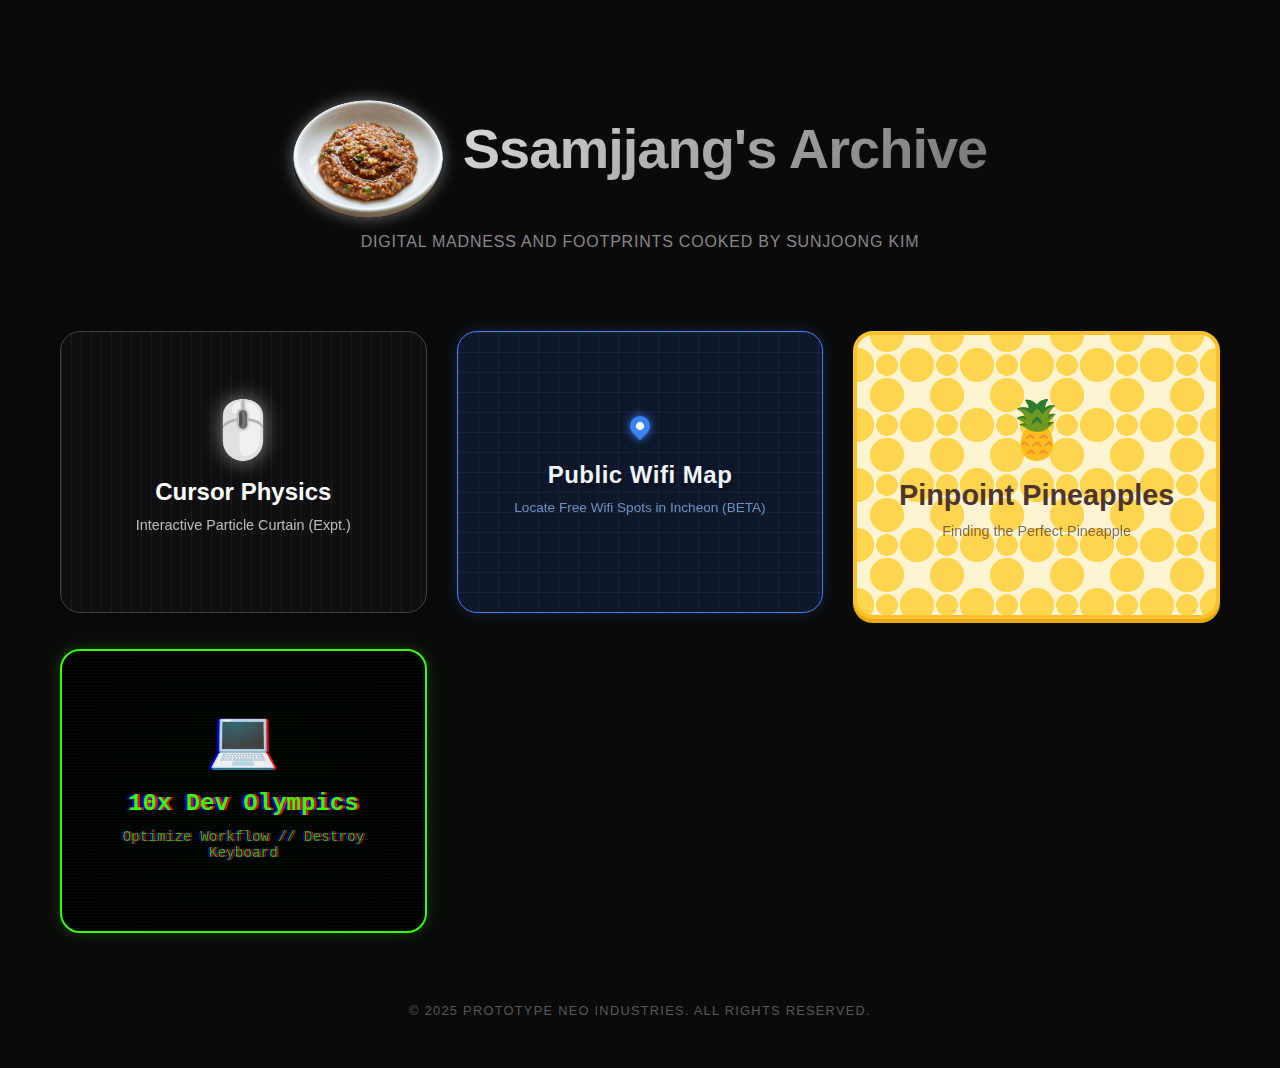
<file: index.html>
<!DOCTYPE html>
<html lang="en">
<head>
    <meta charset="UTF-8">
    <meta name="viewport" content="width=device-width, initial-scale=1.0">
    <title>Ssamjjang's Archives</title>
    <script async src="https://pagead2.googlesyndication.com/pagead/js/adsbygoogle.js?client=ca-pub-5235937512634331"
     crossorigin="anonymous"></script>
     <ins class="adsbygoogle"
       style="display:block"
       data-ad-client="ca-pub-5235937512634331"
       data-ad-slot="1234567890"
       data-ad-format="auto"
       data-full-width-responsive="true"></ins>
    <style>
        :root {
            /* SERIOUS THEME VARIABLES */
            --bg-color: #0a0a0a;
            --text-main: #ffffff;
            --text-sub: #888888;
            --font-main: -apple-system, BlinkMacSystemFont, "Segoe UI", Roboto, Helvetica, Arial, sans-serif;
        }

        body {
            margin: 0;
            padding: 0;
            background-color: var(--bg-color);
            color: var(--text-main);
            font-family: var(--font-main);
            min-height: 100vh;
            display: flex;
            flex-direction: column;
            align-items: center;
        }

        /* --- SERIOUS HEADER --- */
        header {
            text-align: center;
            padding: 100px 20px 60px;
            max-width: 800px;
            width: 100%;
            box-sizing: border-box;
            animation: fadeIn 1.5s ease;
            display: flex;
            flex-direction: column;
            align-items: center;
        }

        .title-container {
            display: flex;
            align-items: center;
            gap: 20px;
            margin-bottom: 15px;
            flex-wrap: wrap; 
            justify-content: center;
        }

        .logo-img {
            width: 150px;
            height: auto;
            border-radius: 50%;
            box-shadow: 0 0 15px rgba(255, 255, 255, 0.39);
        }

        h1 {
            font-size: 3.5rem;
            margin: 0 0 10px 0;
            letter-spacing: -1px;
            background: linear-gradient(135deg, #d8d8d8 0%, #737373 100%);
            -webkit-background-clip: text;
            -webkit-text-fill-color: transparent;
            line-height: 1.3; 
            padding-bottom: 10px; 
        }

        p.subtitle {
            color: var(--text-sub);
            font-size: 1rem;
            font-weight: 400;
            letter-spacing: 0.05em;
            text-transform: uppercase;
            margin: 0;
            text-align: center;
            padding: 0 10px;
        }

        /* --- GRID LAYOUT --- */
        .project-grid {
            display: grid;
            grid-template-columns: repeat(auto-fill, minmax(280px, 1fr));
            gap: 30px;
            width: 100%;
            max-width: 1200px;
            padding: 20px;
            box-sizing: border-box;
        }

        /* --- STANDARD CARD LOGIC --- */
        .card {
            background: #1c1c1c;
            color: white;
            border-radius: 20px;
            padding: 30px;
            text-decoration: none;
            height: 220px; 
            display: flex;
            flex-direction: column;
            justify-content: center;
            align-items: center;
            text-align: center;
            position: relative;
            transition: transform 0.4s cubic-bezier(0.175, 0.885, 0.32, 1.275), box-shadow 0.4s ease;
            box-shadow: 0 4px 6px rgba(0,0,0,0.3);
            border: 1px solid #333;
        }

        .card:hover {
            transform: scale(1.05);
            box-shadow: 0 20px 40px rgba(0,0,0,0.5);
            z-index: 10;
        }

        .card:active {
            transform: scale(0.95);
        }

        .card-icon {
            font-size: 3.5rem;
            margin-bottom: 15px;
            transition: transform 0.3s ease;
        }

        .card:hover .card-icon {
            transform: scale(1.2);
        }

        .card-title {
            font-size: 1.5rem;
            font-weight: 700;
            margin: 0;
            line-height: 1.2;
        }

        .card-desc {
            font-size: 0.9rem;
            opacity: 0.7;
            margin-top: 10px;
        }

        /* =========================================================
           🧶 PHYSICS CURTAIN CARD (New!)
           ========================================================= */
        #physics-card {
            /* Matches the deep dark background of the app */
            background-color: #0f0f12; 
            border: 1px solid #444;
            position: relative;
            overflow: hidden;
            
            /* The "Strings" Pattern */
            background-image: repeating-linear-gradient(
                90deg,
                rgba(255, 255, 255, 0.05) 0px,
                rgba(255, 255, 255, 0.05) 1px,
                transparent 1px,
                transparent 10px
            );
            background-size: 100% 100%;
            transition: all 0.3s ease;
        }

        #physics-card:hover {
            border-color: #fff;
            box-shadow: 0 0 20px rgba(255, 255, 255, 0.15);
            /* Shift the strings slightly to simulate movement */
            background-position: 5px 0; 
        }

        #physics-card .card-icon {
            /* Make the mouse cursor icon pop */
            filter: drop-shadow(0 0 10px rgba(255, 255, 255, 0.5));
            transform-origin: center;
        }

        /* Wiggle the cursor on hover like it's pushing dots */
        #physics-card:hover .card-icon {
            animation: pushWiggle 0.6s ease-in-out infinite alternate;
        }

        @keyframes pushWiggle {
            0% { transform: scale(1.2) rotate(0deg) translate(0, 0); }
            100% { transform: scale(1.2) rotate(-15deg) translate(-5px, -2px); }
        }

        /* =========================================================
           🍍 PINEAPPLE CARD STYLES
           ========================================================= */
        #pineapple-card {
            background-color: #fff4d1; 
            color: #4e342e; 
            border: 4px solid #fbc02d; 
            box-shadow: 0 4px 0px #e6ac00; 
            font-family: 'Comic Sans MS', 'Chalkboard SE', 'Marker Felt', sans-serif;
            overflow: hidden;
            z-index: 1;
            
            background-image: 
                radial-gradient(circle at 50% 50%, #ffd54f 25%, transparent 26%), 
                radial-gradient(circle at 0% 50%, #ffd54f 25%, transparent 26%), 
                radial-gradient(circle at 100% 50%, #ffd54f 25%, transparent 26%),
                radial-gradient(circle at 50% 0%, #ffd54f 25%, transparent 26%),
                radial-gradient(circle at 50% 100%, #ffd54f 25%, transparent 26%);
            background-size: 60px 60px;
            background-position: 0 0, 30px 30px, 30px 30px, 30px 30px, 30px 30px;
        }

        #pineapple-card .card-title {
            font-size: 1.8rem;
        }

        #pineapple-card:hover {
            transform: scale(1.05) translateY(-5px); 
            box-shadow: 0 8px 0px #e6ac00;
        }
        
        #pineapple-card:active {
            transform: scale(0.98) translateY(2px);
            box-shadow: 0 2px 0px #e6ac00;
        }

        /* =========================================================
           👾 RETRO IBM / GLITCH CARD STYLES 
           ========================================================= */
        #hacker-card {
            background-color: #000000;
            background-image: 
                radial-gradient(circle, rgba(0, 50, 0, 0.1) 0%, transparent 80%),
                repeating-linear-gradient(0deg, transparent, transparent 2px, #001100 3px);
            
            border: 2px solid #33ff00;
            box-shadow: 0 0 15px rgba(51, 255, 0, 0.2);
            font-family: 'Courier New', Courier, monospace;
            position: relative;
            overflow: hidden; 
            z-index: 1;
        }

        #hacker-card:hover {
            box-shadow: 0 0 25px rgba(51, 255, 0, 0.6), inset 0 0 20px rgba(51, 255, 0, 0.2);
            border-color: #55ff55;
            animation: border-twitch 0.3s infinite;
        }

        #hacker-card .card-title, 
        #hacker-card .card-desc,
        #hacker-card .card-icon {
            color: #33ff00;
            text-shadow: 2px 0 #ff0000, -2px 0 #0000ff; 
            position: relative;
            z-index: 10; 
        }

        #hacker-card:hover .card-title {
            animation: text-glitch 0.4s infinite;
        }

        .binary-particle {
            position: absolute;
            color: #00ff41;
            font-family: 'Courier New', monospace;
            font-size: 12px;
            opacity: 0;
            pointer-events: none;
            user-select: none;
            z-index: 2; 
            animation: floatUp linear forwards;
        }

        @keyframes floatUp {
            0% { transform: translateY(100px); opacity: 0; }
            20% { opacity: 0.6; }
            80% { opacity: 0.6; }
            100% { transform: translateY(-150px); opacity: 0; }
        }

        @keyframes border-twitch {
            0% { transform: translate(0, 0); }
            20% { transform: translate(-2px, 2px); }
            40% { transform: translate(-2px, -2px); }
            60% { transform: translate(2px, 2px); }
            80% { transform: translate(2px, -2px); }
            100% { transform: translate(0, 0); }
        }

        @keyframes text-glitch {
            0% { clip-path: inset(0 0 0 0); transform: translate(0); }
            20% { clip-path: inset(10% 0 30% 0); transform: translate(-3px, 1px); }
            40% { clip-path: inset(60% 0 10% 0); transform: translate(3px, -1px); }
            60% { clip-path: inset(20% 0 50% 0); transform: translate(-2px, 2px); }
            80% { clip-path: inset(80% 0 5% 0); transform: translate(2px, -2px); }
            100% { clip-path: inset(0 0 0 0); transform: translate(0); }
        }

        /* =========================================================
        📡 WIFI MAP CARD
        ========================================================= */
        #wifi-card {
            background-color: #0f172a;
            overflow: hidden;
            position: relative;
            border: 1px solid #3b82f6;
            box-shadow: 0 0 15px rgba(59, 130, 246, 0.2);
            z-index: 1;
            
            background-image: 
                linear-gradient(rgba(59, 130, 246, 0.1) 1px, transparent 1px),
                linear-gradient(90deg, rgba(59, 130, 246, 0.1) 1px, transparent 1px);
            background-size: 20px 20px;
        }

        #wifi-card:hover {
            box-shadow: 0 0 30px rgba(59, 130, 246, 0.5);
            border-color: #60a5fa;
            transform: translateY(-5px) scale(1.02);
        }

        #wifi-card .card-icon {
            width: 20px;
            height: 20px;
            background-color: #3b82f6;
            border-radius: 50% 50% 50% 0; 
            transform: rotate(-45deg); 
            margin-bottom: 25px;
            position: relative;
            box-shadow: 0 0 10px #3b82f6;
        }

        #wifi-card .card-icon::after {
            content: '';
            position: absolute;
            width: 8px;
            height: 8px;
            background: white;
            border-radius: 50%;
            top: 50%;
            left: 50%;
            transform: translate(-50%, -50%);
        }

        #wifi-card .card-icon::before {
            content: '';
            position: absolute;
            top: 50%;
            left: 50%;
            transform: translate(-50%, -50%);
            width: 10px;
            height: 10px;
            border-radius: 50%;
            border: 2px solid rgba(59, 130, 246, 0.8);
            animation: signal-pulse 2s infinite ease-out;
            z-index: -1; 
        }

        #wifi-card .card-title {
            color: #eff6ff;
            font-family: 'Segoe UI', Roboto, sans-serif;
            letter-spacing: 0.5px;
            text-shadow: 0 2px 4px rgba(0,0,0,0.5);
            z-index: 2;
        }

        #wifi-card .card-desc {
            color: #93c5fd;
            font-size: 0.85rem;
            z-index: 2;
        }

        @keyframes signal-pulse {
            0% { width: 10px; height: 10px; opacity: 1; border-width: 2px; }
            100% { width: 80px; height: 80px; opacity: 0; border-width: 0px; }
        }

        /* --- FOOTER --- */
        footer {
            margin-top: auto;
            padding: 50px 20px;
            color: #585858;
            font-size: 0.8rem;
            text-transform: uppercase;
            letter-spacing: 0.1em;
            text-align: center;
        }

        @keyframes fadeIn {
            from { opacity: 0; transform: translateY(10px); }
            to { opacity: 1; transform: translateY(0); }
        }

        /* =========================================
           📱 MOBILE RESPONSIVE STYLES
           ========================================= */
        @media (max-width: 768px) {
            header { padding: 50px 20px 30px; }
            .title-container { flex-direction: column; gap: 15px; }
            .logo-img { width: 100px; }
            h1 { font-size: 2.2rem; text-align: center; }
            p.subtitle { font-size: 0.85rem; line-height: 1.4; }
            
            .project-grid {
                grid-template-columns: repeat(auto-fill, minmax(240px, 1fr));
                gap: 15px;
                padding: 15px;
            }

            .card {
                padding: 20px;
                height: auto; 
                min-height: 180px; 
            }

            .card-icon { font-size: 2.8rem; }
            .card-title { font-size: 1.3rem; }
        }
        
    </style>
</head>
<body>

    <header>
        <div class="title-container">
            <img src="assets/ssamjjang.png" alt="Ssamjjang Logo" class="logo-img">
            <h1>Ssamjjang's Archive</h1>
        </div>
        <p class="subtitle">Digital madness and footprints cooked by Sunjoong Kim</p>
    </header>

    <div class="project-grid" id="grid">
        </div>

    <footer>
        &copy; 2025 Prototype Neo Industries. All rights reserved.
    </footer>

    <script>
        // ==========================================
        // 🎨 CONFIGURATION: DEFINE YOUR BUTTONS
        // ==========================================
        const projectList = [
            {
                title: "Cursor Physics",
                desc: "Interactive Particle Curtain (Expt.)",
                icon: "🖱️",
                folder: "cursor_physics",
                id: "physics-card", // UPDATED: Now points to the new style
            },
            {
                title: "Public Wifi Map",
                desc: "Locate Free Wifi Spots in Incheon (BETA)",
                icon: "🗺️",
                folder: "public_wifi_service",
                id: "wifi-card", 
            },
            {
                title: "Pinpoint Pineapples",
                desc: "Finding the Perfect Pineapple",
                icon: "🍍",
                folder: "pinpoint_pineapple",
                id: "pineapple-card", 
            },
            {
                title: "10x Dev Olympics",
                desc: "Optimize Workflow // Destroy Keyboard",
                icon: "💻",
                folder: "developer_olympics",
                id: "hacker-card", 
            },
            // Add more projects here later...
        ];

        // ==========================================
        // 🛠️ RENDER LOGIC
        // ==========================================
        const grid = document.getElementById('grid');

        projectList.forEach(proj => {
            const card = document.createElement('a');
            card.className = 'card';
            card.href = `./${proj.folder}/index.html`; 
            
            // Assign ID if it exists (Crucial for the effects)
            if(proj.id) card.id = proj.id;

            // If the card is the Wifi card, we render the HTML structure for the icon manually
            // Otherwise, we render the text icon
            let iconHTML = `<div class="card-icon">${proj.icon}</div>`;
            
            // Special case for Wifi Card which has a CSS-only icon
            if (proj.id === 'wifi-card') {
                iconHTML = `<div class="card-icon"></div>`;
            }

            card.innerHTML = `
                ${iconHTML}
                <h2 class="card-title">${proj.title}</h2>
                <p class="card-desc">${proj.desc}</p>
            `;

            grid.appendChild(card);
        });

        // ==========================================
        // 👾 MATRIX PARTICLE GENERATOR
        // (Only runs inside the hacker-card)
        // ==========================================
        const hackerCard = document.getElementById('hacker-card');

        if (hackerCard) {
            setInterval(() => {
                const bit = document.createElement('span');
                bit.classList.add('binary-particle');
                bit.innerText = Math.random() > 0.5 ? '1' : '0';

                // Random Position inside the card
                const x = Math.random() * 100; // percent
                const y = Math.random() * 100; // percent
                
                bit.style.left = x + '%';
                bit.style.top = y + '%';
                
                // Random Speed
                const duration = Math.random() * 2 + 1; // 1s to 3s
                bit.style.animationDuration = duration + 's';

                hackerCard.appendChild(bit);

                // Cleanup to prevent memory leaks
                setTimeout(() => {
                    bit.remove();
                }, duration * 1000);
            }, 100); // Spawn a new bit every 100ms
        }
    </script>
</body>
</html>
</file>
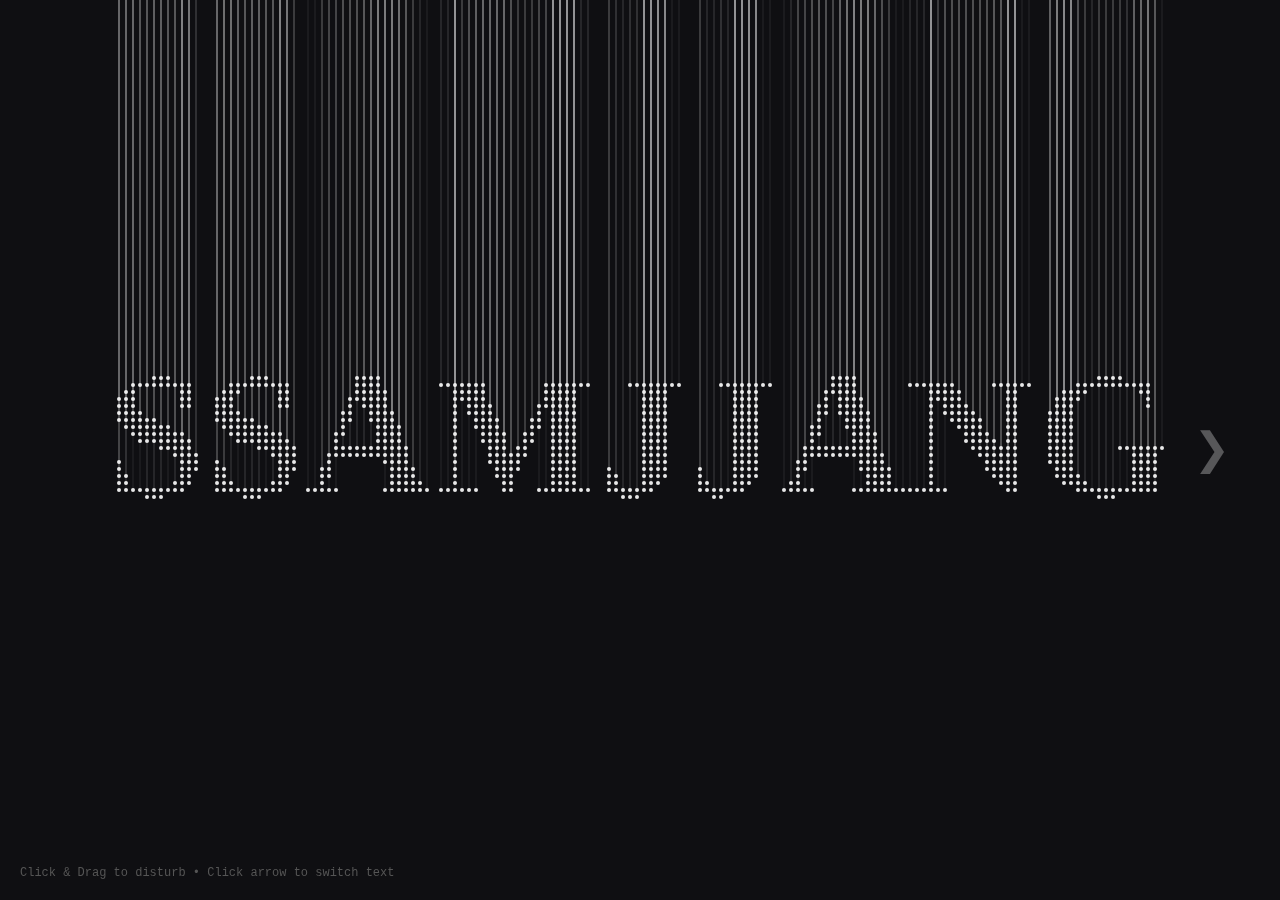
<file: cursor_physics/index.html>
<!DOCTYPE html>
<html lang="en">
<head>
    <meta charset="UTF-8">
    <meta name="viewport" content="width=device-width, initial-scale=1.0">
    <title>Bouncy Text Curtain</title>
    <style>
        body {
            margin: 0;
            padding: 0;
            background-color: #0f0f12;
            overflow: hidden;
            font-family: 'Courier New', Courier, monospace;
            user-select: none; 
            -webkit-user-select: none; /* Safari/Mobile support */
        }

        canvas {
            display: block;
            position: absolute;
            top: 0;
            left: 0;
            z-index: 1;
        }

        #ui-layer {
            position: absolute;
            bottom: 20px;
            left: 20px;
            color: #555;
            z-index: 10;
            pointer-events: none;
            font-size: 12px;
        }

        /* Navigation Arrow Styling */
        #next-btn {
            position: absolute;
            top: 50%;
            right: 30px;
            transform: translateY(-50%);
            z-index: 20;
            color: rgba(255, 255, 255, 0.3);
            font-size: 60px;
            cursor: pointer;
            transition: all 0.3s ease;
            padding: 20px;
            /* Remove default tap highlight on mobile */
            -webkit-tap-highlight-color: transparent;
        }

        #next-btn:hover {
            color: rgba(255, 255, 255, 0.9);
            text-shadow: 0 0 15px rgba(255, 255, 255, 0.8);
            transform: translateY(-50%) scale(1.1);
        }

        /* --- MOBILE TWEAKS --- */
        @media (max-width: 600px) {
            #next-btn {
                top: auto;
                bottom: 40px;
                right: 20px;
                transform: none; /* Reset vertical centering */
                font-size: 50px;
            }

            #next-btn:hover {
                transform: scale(1.1); /* Simple scale without Y shift */
            }

            #ui-layer {
                font-size: 10px;
                width: 70%; /* Prevent overlap with button */
            }
        }
    </style>
</head>
<body>

    <div id="ui-layer">Click & Drag to disturb • Click arrow to switch text</div>
    
    <div id="next-btn">❯</div>

    <canvas id="canvas1"></canvas>

    <script>
        /**
         * CONFIGURATION
         */
        const config = {
            textArray: [
                "SSAMJJANG", 
                "HELLO", 
                "CURSOR", 
                "PHYSICS", 
                "676767",
                ":)",
                "PINEAPPLE",
                "<!DOCTYPE html>",
            ], 
            particleSize: 2,
            gap: 7,              
            mouseRadius: 100,    
            particleColor: 'rgba(255, 255, 255, 0.9)',
            lineColor: 'rgba(255, 255, 255, 0.1)'
        };

        let currentTextIndex = 0;
        const canvas = document.getElementById('canvas1');
        const ctx = canvas.getContext('2d');
        const nextBtn = document.getElementById('next-btn');

        canvas.width = window.innerWidth;
        canvas.height = window.innerHeight;

        let particleArray = [];

        // Mouse/Touch State
        const mouse = {
            x: undefined,
            y: undefined,
            radius: config.mouseRadius,
            isPressed: false
        }

        // --- DESKTOP EVENTS ---
        window.addEventListener('mousedown', function(e){
            mouse.isPressed = true;
            mouse.x = e.x;
            mouse.y = e.y;
        });

        window.addEventListener('mouseup', function(){
            mouse.isPressed = false;
            mouse.x = undefined;
            mouse.y = undefined;
        });

        window.addEventListener('mousemove', function(e){
            if(mouse.isPressed){
                mouse.x = e.x;
                mouse.y = e.y;
            }
        });

        // --- MOBILE TOUCH EVENTS ---
        window.addEventListener('touchstart', function(e){
            mouse.isPressed = true;
            mouse.x = e.touches[0].clientX;
            mouse.y = e.touches[0].clientY;
        }, {passive: false});

        window.addEventListener('touchend', function(){
            mouse.isPressed = false;
            mouse.x = undefined;
            mouse.y = undefined;
        });

        window.addEventListener('touchmove', function(e){
            if(mouse.isPressed){
                // preventDefault stops the screen from scrolling while dragging dots
                e.preventDefault(); 
                mouse.x = e.touches[0].clientX;
                mouse.y = e.touches[0].clientY;
            }
        }, {passive: false});


        // Click Event to Change Text
        nextBtn.addEventListener('click', function() {
            currentTextIndex++;
            if (currentTextIndex >= config.textArray.length) {
                currentTextIndex = 0;
            }
            init(); 
        });

        class Particle {
            constructor(x, y){
                this.x = x;
                this.y = y;
                this.originX = x;
                this.originY = y;
                this.size = config.particleSize;
                this.color = config.particleColor;
                this.vx = 0;
                this.vy = 0;
                this.friction = 0.96; 
                this.ease = 0.05;     
            }

            draw(){
                ctx.fillStyle = this.color;
                ctx.beginPath();
                ctx.arc(this.x, this.y, this.size, 0, Math.PI * 2);
                ctx.closePath();
                ctx.fill();
                
                ctx.strokeStyle = config.lineColor;
                ctx.beginPath();
                ctx.moveTo(this.x, this.originY - 1000);
                ctx.lineTo(this.x, this.y);
                ctx.stroke();
            }

            update(){
                // Only calculate repulsion if mouse is actually near AND pressed
                // (Since mouse.x is undefined when not pressed, dx/dy become NaN, 
                // preventing physics from triggering unexpectedly)
                let dx = mouse.x - this.x;
                let dy = mouse.y - this.y;
                
                // Check if valid distance exists (mouse is pressed)
                if (mouse.x != undefined && mouse.y != undefined) {
                    let distance = Math.sqrt(dx*dx + dy*dy);
                    
                    if (distance < mouse.radius) {
                        let angle = Math.atan2(dy, dx);
                        let force = (mouse.radius - distance) / mouse.radius;
                        
                        let pushX = Math.cos(angle) * force * 40; 
                        let pushY = Math.sin(angle) * force * 40;
                        
                        this.vx -= pushX;
                        this.vy -= pushY;
                    }
                }

                // Spring Physics (Return to Home)
                let homeDx = this.originX - this.x;
                let homeDy = this.originY - this.y;

                this.vx += homeDx * this.ease;
                this.vy += homeDy * this.ease;

                // Friction
                this.vx *= this.friction;
                this.vy *= this.friction;

                // Update Position
                this.x += this.vx;
                this.y += this.vy;
            }
        }

        function init(){
            particleArray = [];
            
            ctx.fillStyle = 'white';
            let currentText = config.textArray[currentTextIndex];
            
            let fontSize = Math.min(window.innerWidth / (currentText.length * 0.8), 200); 
            ctx.font = 'bold ' + fontSize + 'px Verdana';
            ctx.textAlign = 'center';
            ctx.textBaseline = 'middle';
            
            ctx.clearRect(0, 0, canvas.width, canvas.height);
            ctx.fillText(currentText, canvas.width/2, canvas.height/2);

            const textCoordinates = ctx.getImageData(0, 0, canvas.width, canvas.height);
            
            for (let y = 0; y < textCoordinates.height; y += config.gap){
                for (let x = 0; x < textCoordinates.width; x += config.gap){
                    const index = (y * 4 * textCoordinates.width) + (x * 4) + 3;
                    if (textCoordinates.data[index] > 128){
                        particleArray.push(new Particle(x, y));
                    }
                }
            }
            ctx.clearRect(0, 0, canvas.width, canvas.height);
        }

        function animate(){
            ctx.clearRect(0, 0, canvas.width, canvas.height);
            for (let i = 0; i < particleArray.length; i++){
                particleArray[i].draw();
                particleArray[i].update();
            }
            requestAnimationFrame(animate);
        }

        init();
        animate();

        window.addEventListener('resize', function(){
            canvas.width = window.innerWidth;
            canvas.height = window.innerHeight;
            init();
        });

    </script>
</body>
</html>
</file>
